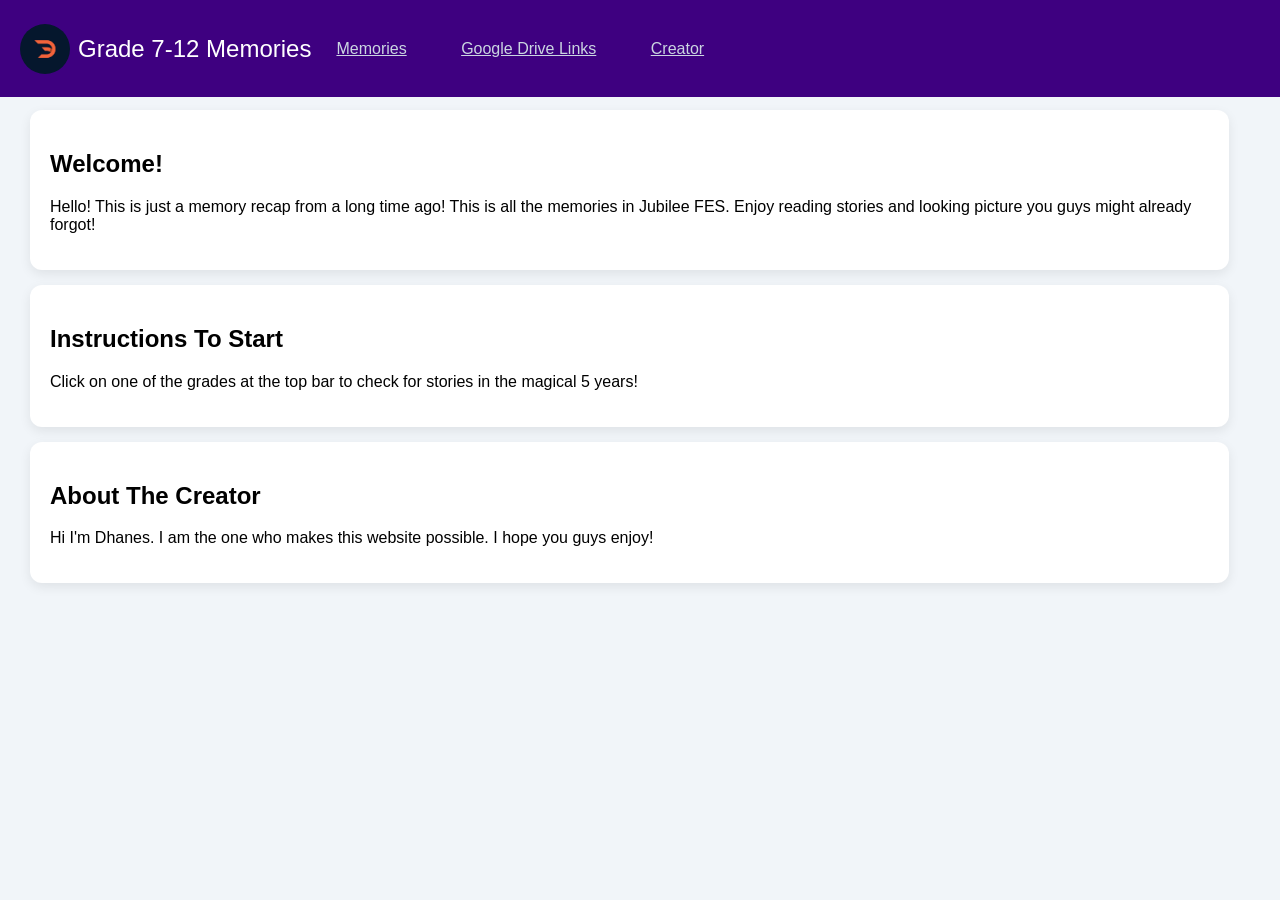
<file: index.html>
<!DOCTYPE html>
<html>
    <link rel="icon" href="image/DhanesIcon.jpg" type="image/svg+xml">
    <head>
        <meta name="viewport" content="width=device-width, initial-scale=1.0">
        <link rel="stylesheet" href="style.css">
        <title>Jubilee FES 7-12 Memories</title>
    </head>
    <body>
        <div class="sidebar">
            <img src="image/DhanesIcon.jpg" alt="School Icon" height="20" width="20" class="circle-img" style="margin-right: 8px; border: 0px;">
            <h2>Grade 7-12 Memories</h2>
            <div class="scroll-area">
                <div class="dropdown">
                    <a href="#" class="drop-trigger">Memories</a>
                    <div class="dropdown-content">
                        <a href="grade7.html" class="pop-up">Grade 7</a>
                        <a href="grade8.html" class="pop-up">Grade 8</a>
                        <a href="grade9.html" class="pop-up">Grade 9</a>
                        <a href="grade10.html" class="pop-up">Grade 10</a>
                        <a href="grade11.html" class="pop-up">Grade 11</a>
                        <a href="grade12.html" class="pop-up">Grade 12</a>
                    </div>
                </div>
                <a href="gdrivedhanes.html" class="pop-up">Google Drive Links</a>
                <a href="creatordhanes.html" class="pop-up">Creator</a>
            </div>
        </div>
        <div class="content">
            <div class="card">
                <h2>Welcome!</h2>
                <p>Hello! This is just a memory recap from a long time ago! This is all the memories in Jubilee FES. Enjoy reading stories and looking picture you guys might already forgot!</p>
            </div>
            <div class="card">
                <h2>Instructions To Start</h2>
                <p>Click on one of the grades at the top bar to check for stories in the magical 5 years!</p>
            </div>
            <div class="card">
                <h2>About The Creator</h2>
                <p>Hi I'm Dhanes. I am the one who makes this website possible. I hope you guys enjoy!</p>
            </div>
        </div>
        <script>
            const scrollArea = document.getElementById('sidebarLinks');

            scrollArea.addEventListener('wheel', (evt) => {
                evt.preventDefault();
                // Adjust the number (e.g., 2) to make it scroll faster or slower
                scrollArea.scrollLeft += evt.deltaY;
            }, { passive: false });
        </script>
    </body>
</html>
</file>
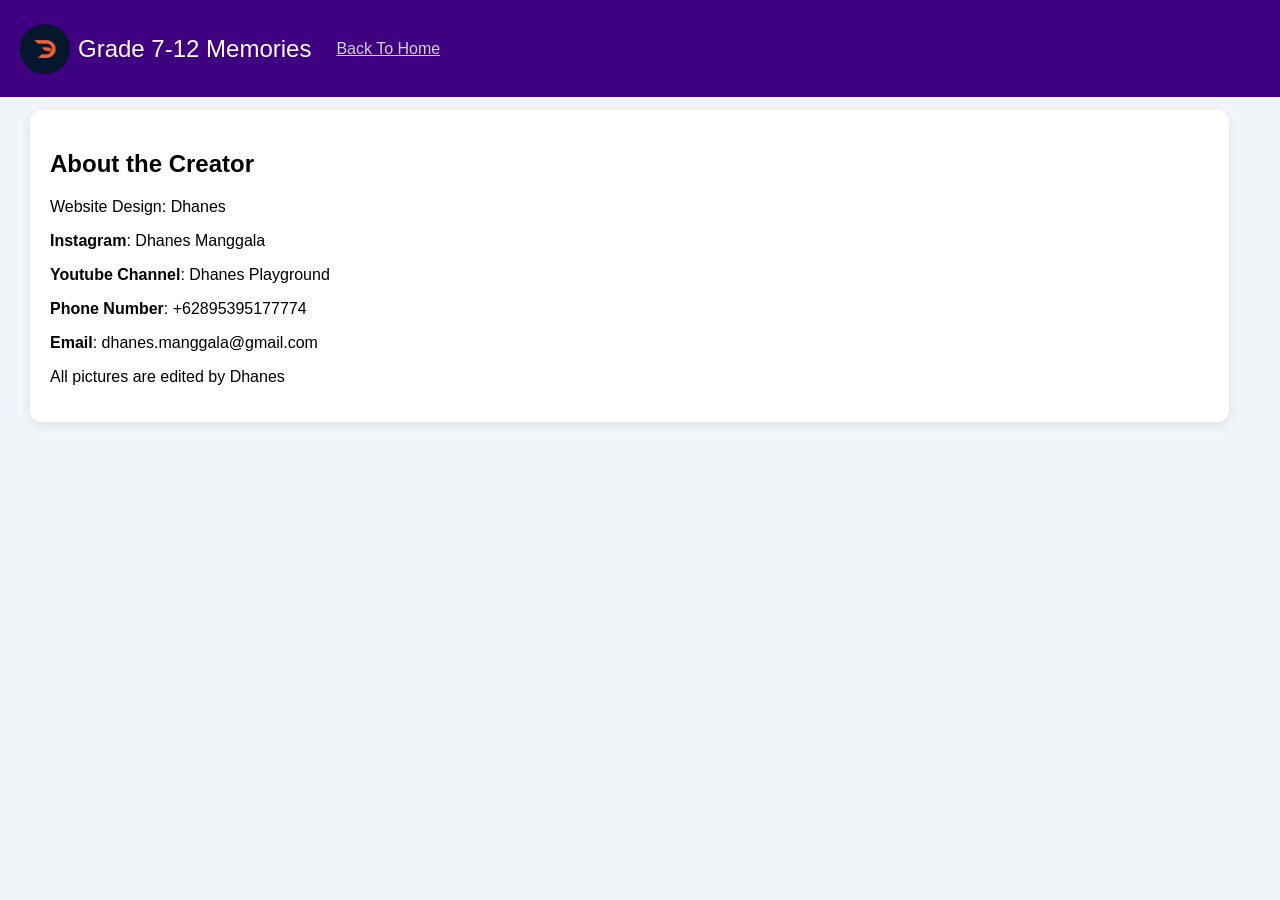
<file: creatordhanes.html>
<!DOCTYPE html>
<html>
    <link rel="icon" href="image/DhanesIcon.jpg" type="image/svg+xml">
    <head>
        <link rel="stylesheet" href="style.css">
        <title>About The Creator</title>
    </head>
    <body>
        <div class="sidebar">
            <img src="image/DhanesIcon.jpg" alt="School Icon" height="20" width="20" class="circle-img" style="margin-right: 8px; border: 0px;">
        	<h2>Grade 7-12 Memories</h2>
            <a href="/">Back To Home</a>
        </div>
        <div class="content">
            <div class="card">
                <h2>About the Creator</h2>
                <p>Website Design: Dhanes</p>
                <p><b>Instagram</b>: Dhanes Manggala</p>
                <p><b>Youtube Channel</b>: Dhanes Playground</p>
                <p><b>Phone Number</b>: +62895395177774</p>
                <p><b>Email</b>: dhanes.manggala@gmail.com</p>
                <p>All pictures are edited by Dhanes<p>
            </div>
        </div>
    </body>
</html>
</file>
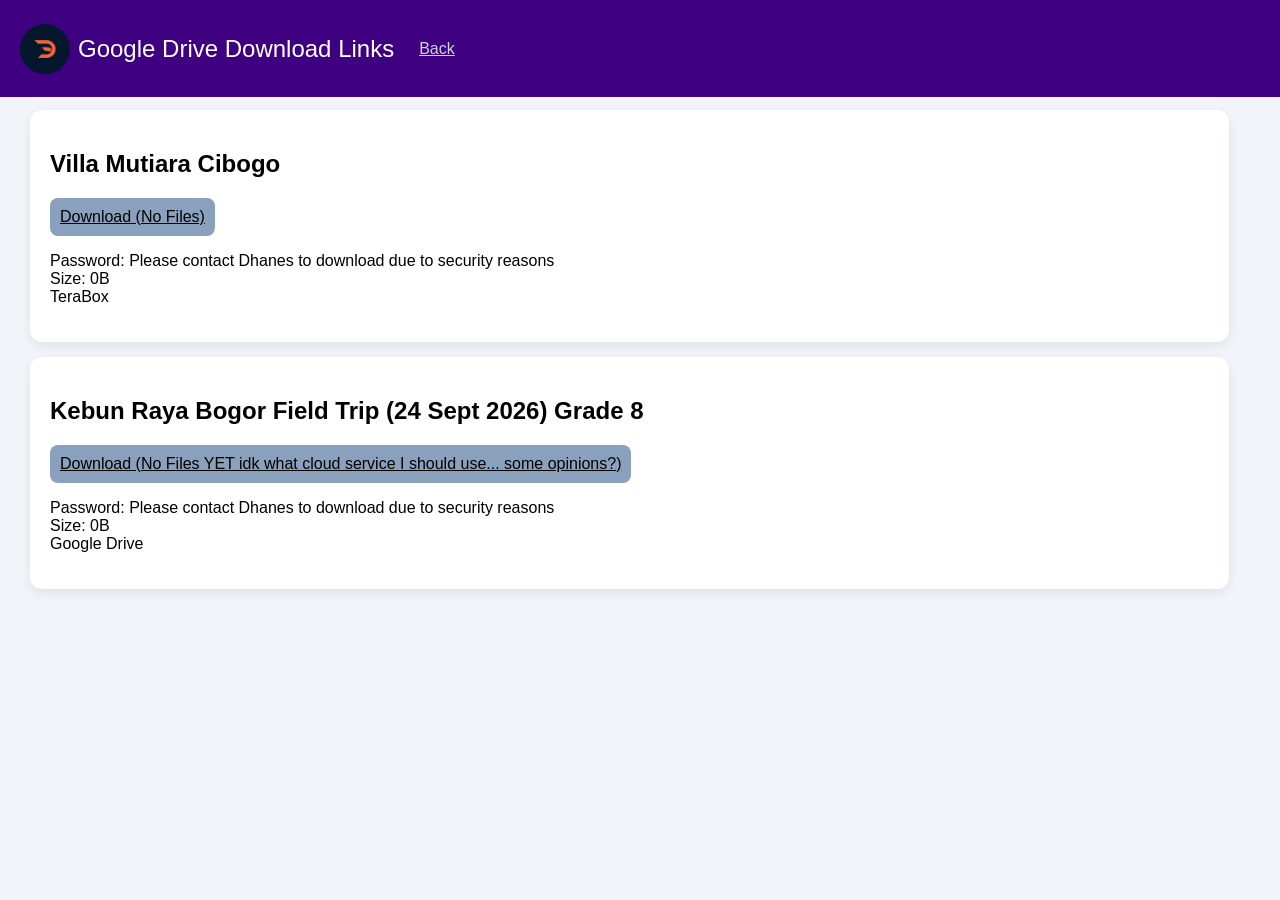
<file: gdrivedhanes.html>
<!DOCTYPE html>
<html>
    <head>
        <link rel="stylesheet" href="style.css">
        <title>Google Drive Links</title>
    </head>
    <body>
        <div class="sidebar">
            <img src="image/DhanesIcon.jpg" alt="School Icon" height="20" width="20" class="circle-img" style="margin-right: 8px; border: 0px;">
            <h2>Google Drive Download Links</h2>
            <a href="/" class="pop-up">Back</a>
        </div>
        <div class="content">
            <div class="card" id="cibogo">
                <h2>Villa Mutiara Cibogo</h2>
                <a href="https://1024terabox.com/s/1kKEAGD6I-FAJulBpMnhWqQ Password:xbuv" target="_blank" rel="noopener noreferrer">Download (No Files)</a>
                <p>Password: Please contact Dhanes to download due to security reasons<br>Size: 0B<br>TeraBox</p>
            </div>
            <div class="card" id="kbr">
                <h2>Kebun Raya Bogor Field Trip (24 Sept 2026) Grade 8</h2>
                <a href="https://drive.google.com/drive/folders/17r3-3EqQ4aLOXKenUHYLo_22Pjq3142N?usp=drive_link" target="_blank" rel="noopener noreferrer">Download (No Files YET idk what cloud service I should use... some opinions?)</a>
                <p>Password: Please contact Dhanes to download due to security reasons<br>Size: 0B<br>Google Drive</p>
            </div>
        </div>
    </body>
</html>
</file>
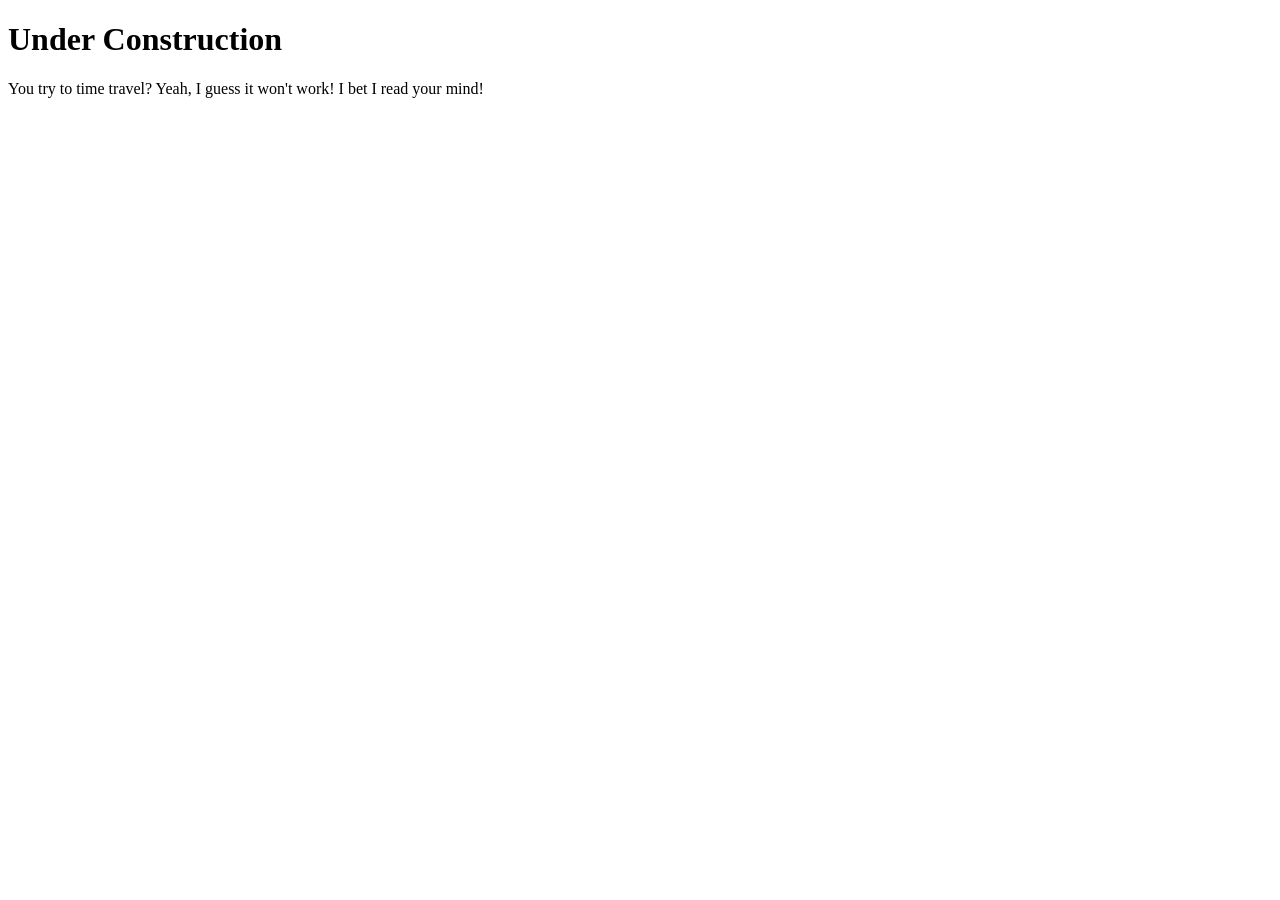
<file: grade10.html>
<!DOCTYPE html>
<html lang="en">
<head>
    <meta charset="UTF-8">
    <meta name="viewport" content="width=device-width, initial-scale=1.0">
    <title>Under Construction</title>
</head>
<body>
    <h1>Under Construction</h1>
    <p>You try to time travel? Yeah, I guess it won't work! I bet I read your mind!</p>
</body>
</html>
</file>
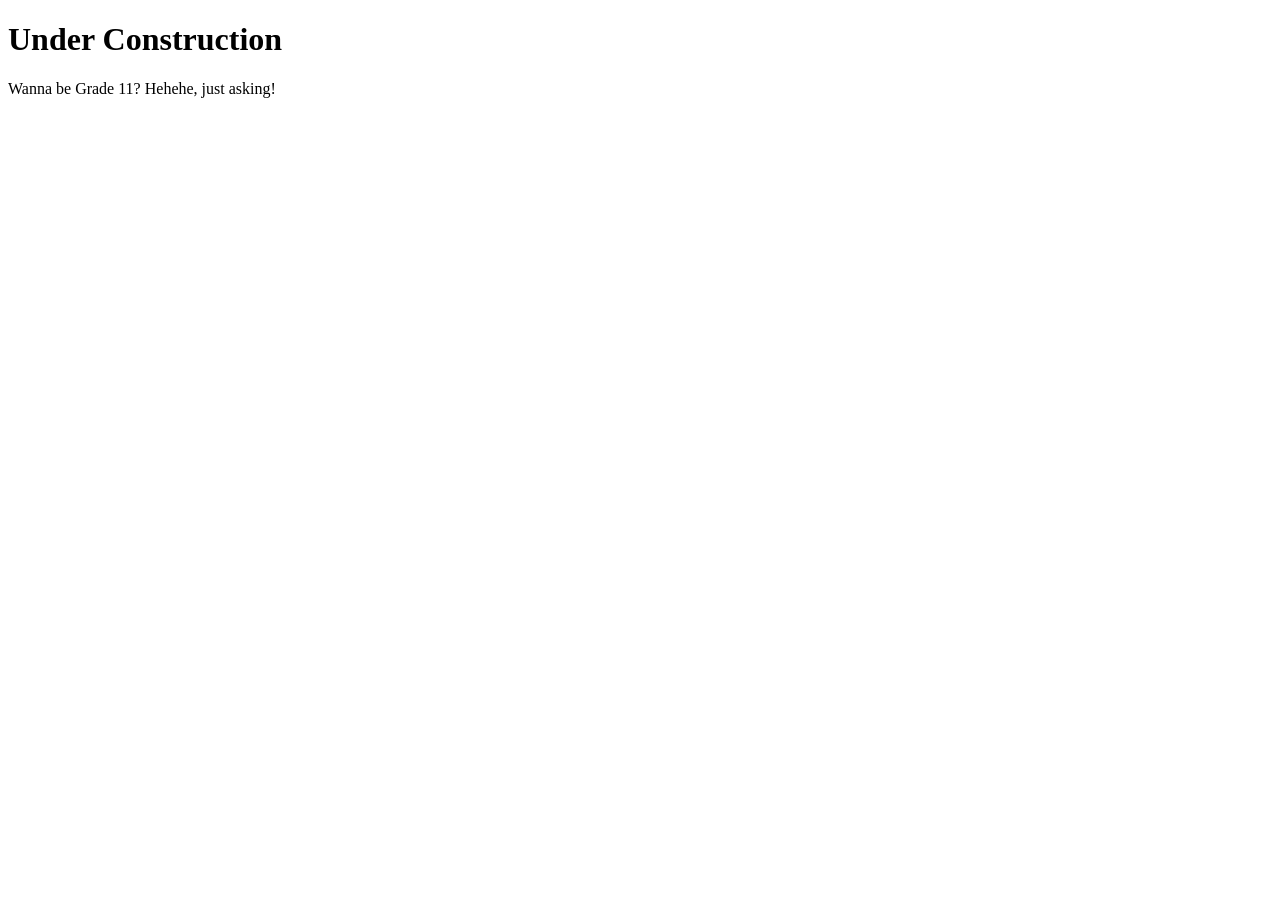
<file: grade11.html>
<!DOCTYPE html>
<html lang="en">
<head>
    <meta charset="UTF-8">
    <meta name="viewport" content="width=device-width, initial-scale=1.0">
    <title>Under Construction</title>
</head>
<body>
    <h1>Under Construction</h1>
    <p>Wanna be Grade 11? Hehehe, just asking!</p>
</body>
</html>
</file>
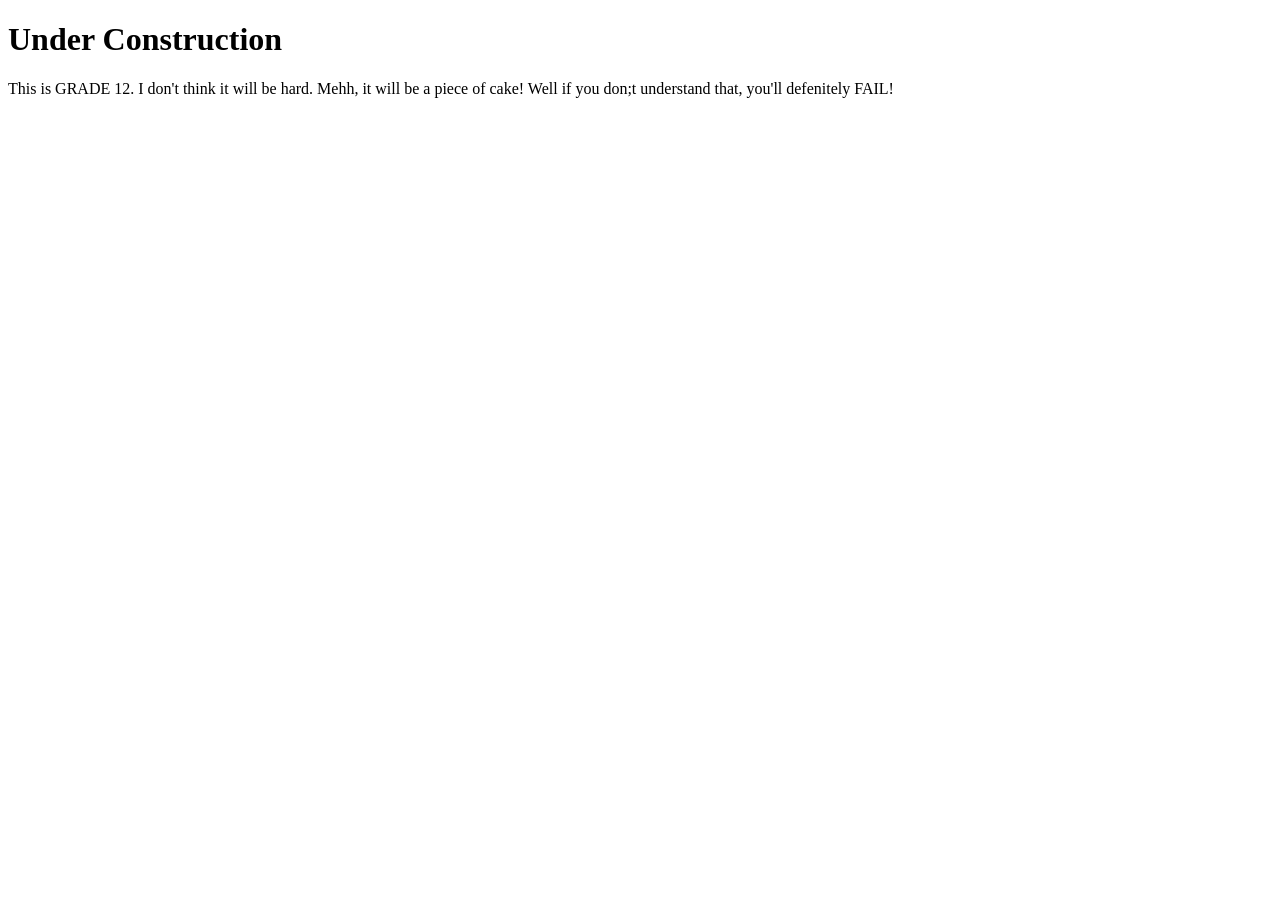
<file: grade12.html>
<!DOCTYPE html>
<html lang="en">
<head>
    <meta charset="UTF-8">
    <meta name="viewport" content="width=device-width, initial-scale=1.0">
    <title>Under Construction</title>
</head>
<body>
    <h1>Under Construction</h1>
    <p>This is GRADE 12. I don't think it will be hard. Mehh, it will be a piece of cake! Well if you don;t understand that, you'll defenitely FAIL!</p>
</body>
</html>
</file>
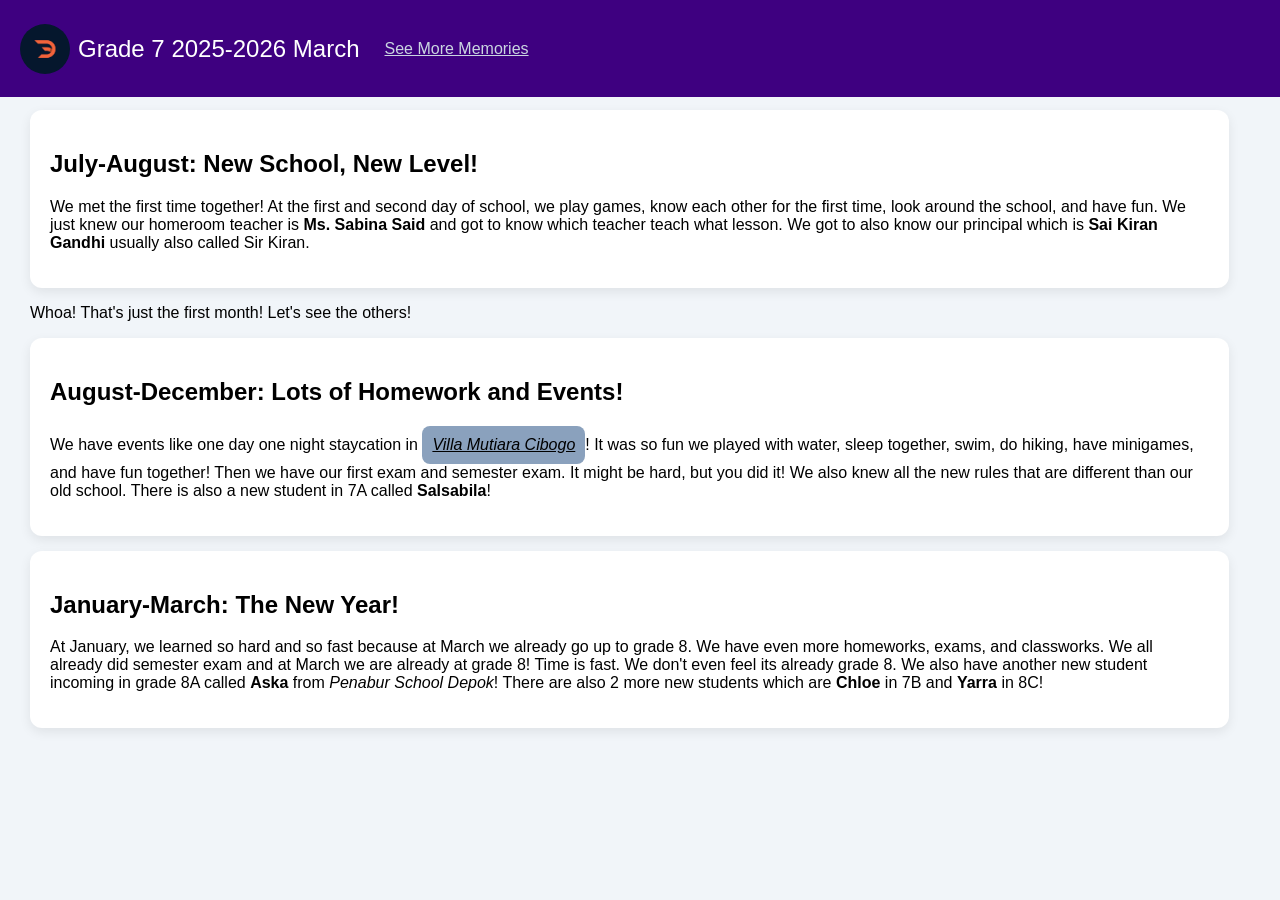
<file: grade7.html>
<!DOCTYPE html>
<html>
    <link rel="icon" href="image/DhanesIcon.jpg" type="image/svg+xml">
    <head>
        <link rel="stylesheet" href="style.css">
        <title>Grade 7 2025-2026 March</title>
    </head>
    <body>
        <div class="sidebar">
            <img src="image/DhanesIcon.jpg" alt="School Icon" height="20" width="20" class="circle-img" style="margin-right: 8px; border: 0px;">
            <h2>Grade 7 2025-2026 March</h2>
            <a href="/" class="pop-up">See More Memories</a>
        </div>
        <div class="content">
            <div class="card">
                <h2>July-August: New School, New Level!</h2>
                <p>We met the first time together! At the first and second day of school, we play games, know each other for the first time, look around the school, and have fun. We just knew our homeroom teacher is <b>Ms. Sabina Said</b> and got to know which teacher teach what lesson. We got to also know our principal which is <b>Sai Kiran Gandhi</b> usually also called Sir Kiran.</p>
            </div>
            
            <p>Whoa! That's just the first month! Let's see the others!</p>
            
            <div class="card">
                <h2>August-December: Lots of Homework and Events!</h2>
                <p>We have events like one day one night staycation in <i><a href="gdrivedhanes.html#cibogo">Villa Mutiara Cibogo</a></i>! It was so fun we played with water, sleep together, swim, do hiking, have minigames, and have fun together! Then we have our first exam and semester exam. It might be hard, but you did it! We also knew all the new rules that are different than our old school. There is also a new student in 7A called <b>Salsabila</b>!</p>
            </div>
            
            <div class="card">
                <h2>January-March: The New Year!</h2>
                <p>At January, we learned so hard and so fast because at March we already go up to grade 8. We have even more homeworks, exams, and classworks. We all already did semester exam and at March we are already at grade 8! Time is fast. We don't even feel its already grade 8. We also have another new student incoming in grade 8A called <b>Aska</b> from <i>Penabur School Depok</i>! There are also 2 more new students which are <b>Chloe</b> in 7B and <b>Yarra</b> in 8C!</p>
                <p></p>
            </div>
            
        </div>
    </body>
</html>
</file>
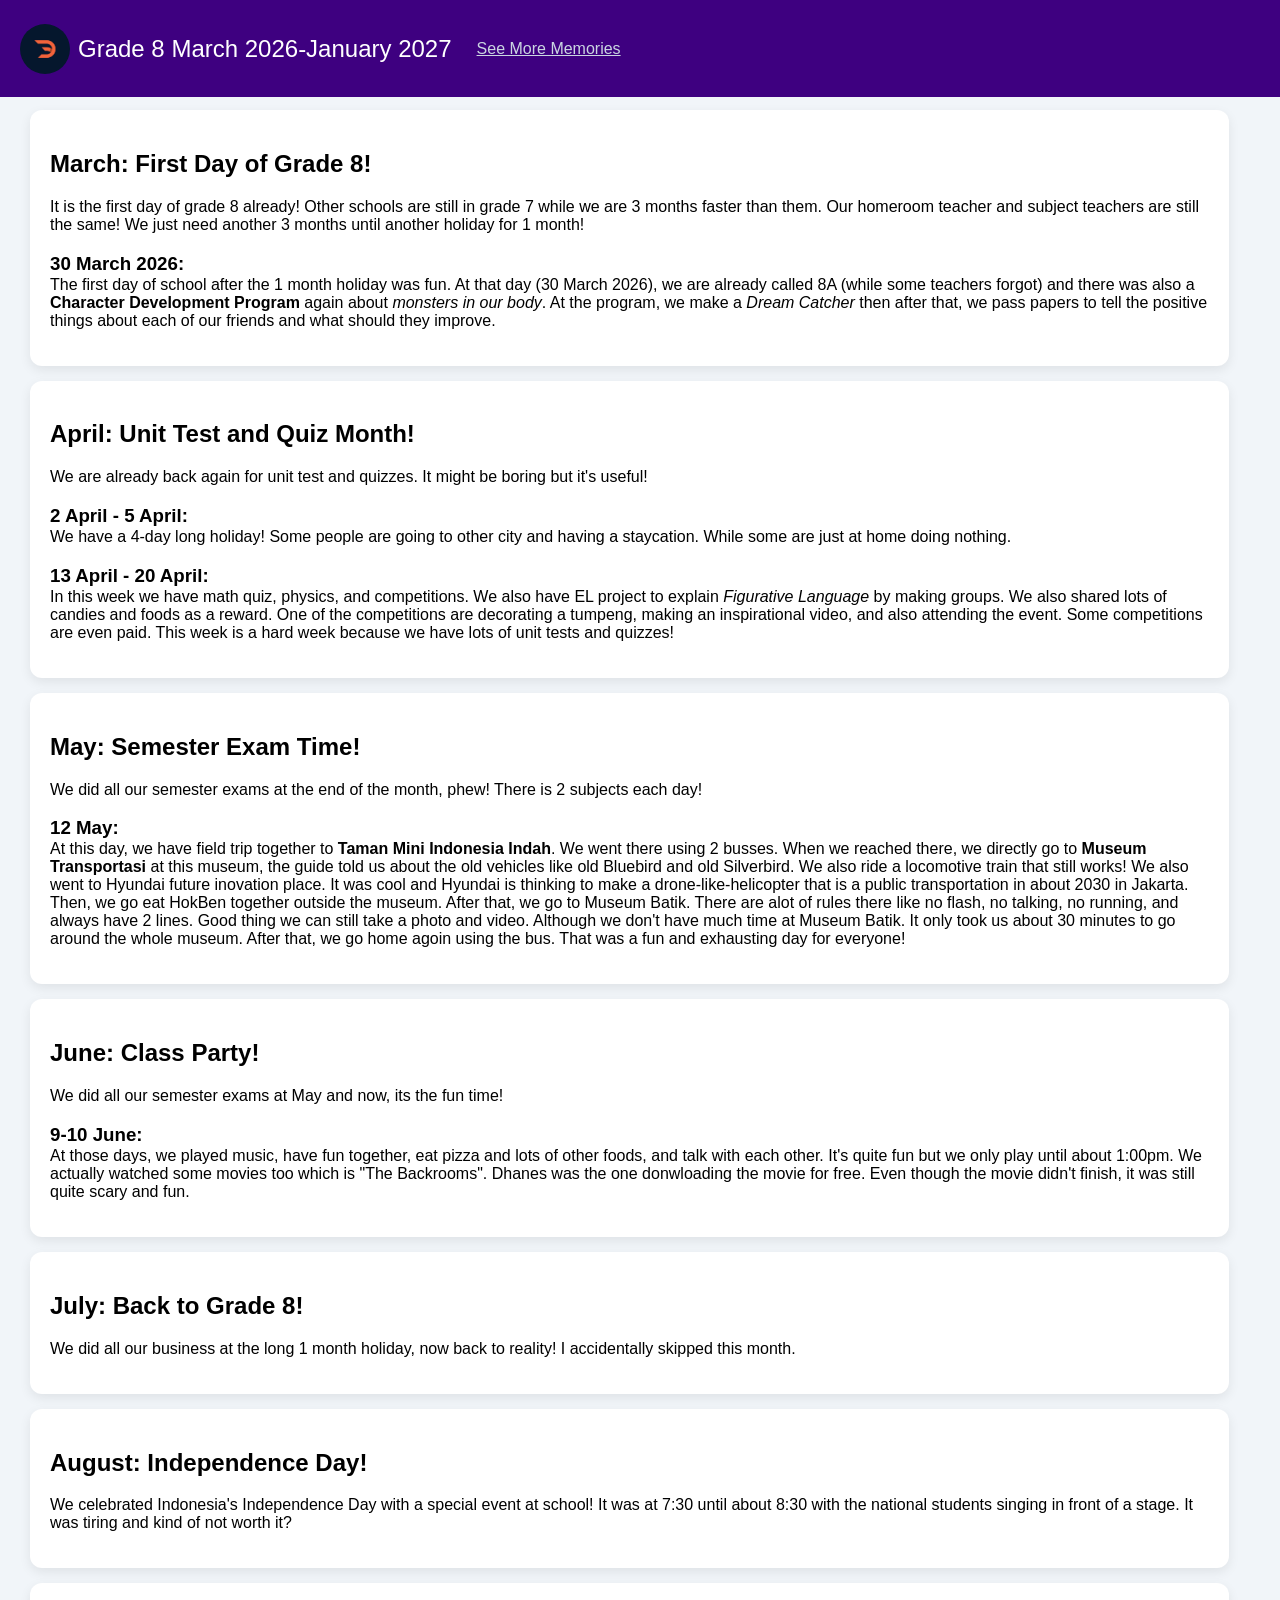
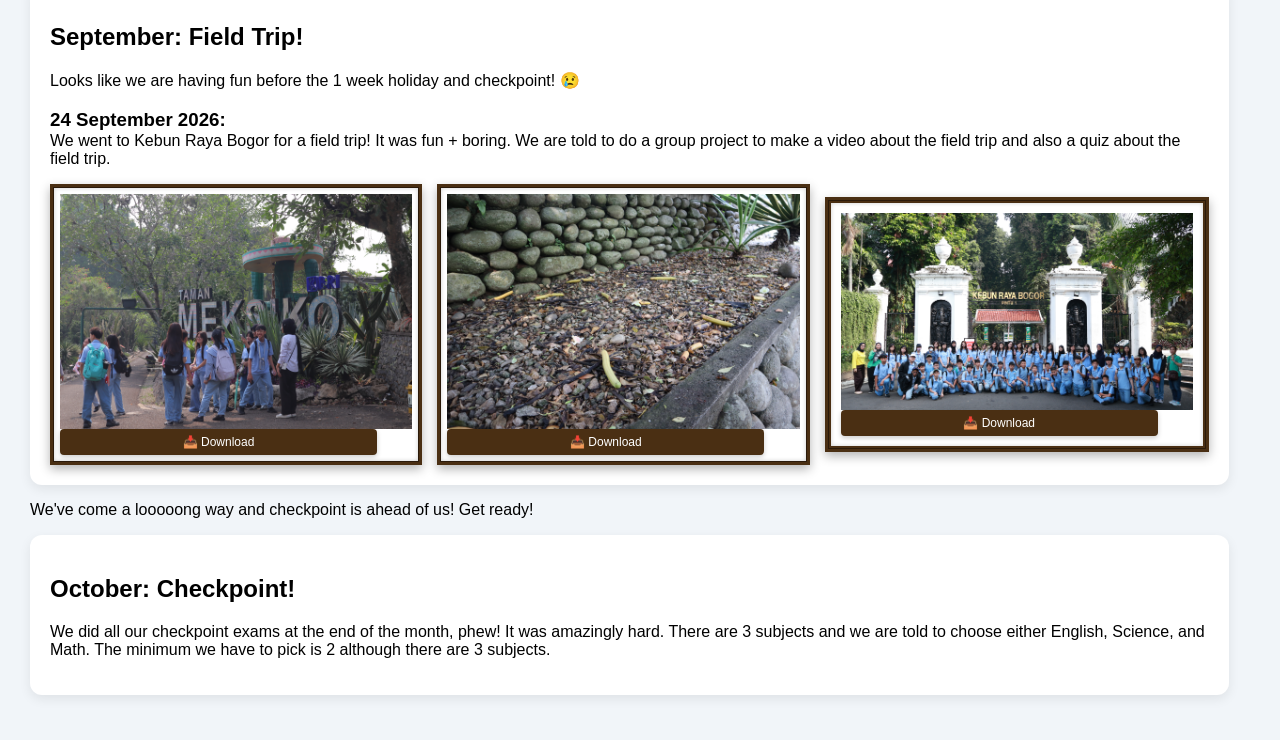
<file: grade8.html>
<!DOCTYPE html>
<html>
<link rel="icon" href="image/DhanesIcon.jpg" type="image/svg+xml">

<head>
    <link rel="stylesheet" href="style.css">
    <title>Grade 8 March 2026-January 2027</title>
</head>

<body>
    <div class="sidebar">
        <img src="image/DhanesIcon.jpg" alt="School Icon" height="20" width="20" class="circle-img"
            style="margin-right: 8px; border: 0px;">
        <h2>Grade 8 March 2026-January 2027</h2>
        <a href="/" class="pop-up">See More Memories</a>
    </div>
    <div class="content">
        <div class="card">
            <h2>March: First Day of Grade 8!</h2>
            <p>It is the first day of grade 8 already! Other schools are still in grade 7 while we are 3 months faster
                than them. Our homeroom teacher and subject teachers are still the same! We just need another 3 months
                until another holiday for 1 month!</p>
            <h3 style="margin-bottom: -15px">30 March 2026:</h3>
            <p>The first day of school after the 1 month holiday was fun. At that day (30 March 2026), we are already
                called 8A (while some teachers forgot) and there was also a <b>Character Development Program</b> again
                about <i>monsters in our body</i>. At the program, we make a <i>Dream Catcher</i> then after that, we
                pass papers to tell the positive things about each of our friends and what should they improve.</p>
        </div>
        <div class="card">
            <h2>April: Unit Test and Quiz Month!</h2>
            <p>We are already back again for unit test and quizzes. It might be boring but it's useful!</p>
            <h3 style="margin-bottom: -15px">2 April - 5 April: </h3>
            <p>We have a 4-day long holiday! Some people are going to other city and having a staycation. While some are
                just at home doing nothing.</p>
            <h3 style="margin-bottom: -15px">13 April - 20 April: </h3>
            <p>In this week we have math quiz, physics, and competitions. We also have EL project to explain
                <i>Figurative Language</i> by making groups. We also shared lots of candies and foods as a reward. One
                of the competitions are decorating a tumpeng, making an inspirational video, and also attending the
                event. Some competitions are even paid. This week is a hard week because we have lots of unit tests and
                quizzes!</p>
        </div>
        <div class="card">
            <h2>May: Semester Exam Time!</h2>
            <p>We did all our semester exams at the end of the month, phew! There is 2 subjects each day!</p>
            <h3 style="margin-bottom: -15px">12 May: </h3>
            <p>At this day, we have field trip together to <b>Taman Mini Indonesia Indah</b>. We went there using 2
                busses. When we reached there, we directly go to <b>Museum Transportasi</b> at this museum, the guide
                told us about the old vehicles like old Bluebird and old Silverbird. We also ride a locomotive train
                that still works! We also went to Hyundai future inovation place. It was cool and Hyundai is thinking to
                make a drone-like-helicopter that is a public transportation in about 2030 in Jakarta. Then, we go eat
                HokBen together outside the museum. After that, we go to Museum Batik. There are alot of rules there
                like no flash, no talking, no running, and always have 2 lines. Good thing we can still take a photo and
                video. Although we don't have much time at Museum Batik. It only took us about 30 minutes to go around
                the whole museum. After that, we go home agoin using the bus. That was a fun and exhausting day for
                everyone!</p>
        </div>
        <div class="card">
            <h2>June: Class Party!</h2>
            <p>We did all our semester exams at May and now, its the fun time!</p>
            <h3 style="margin-bottom: -15px">9-10 June: </h3>
            <p>At those days, we played music, have fun together, eat pizza and lots of other foods, and talk with each
                other. It's quite fun but we only play until about 1:00pm. We actually watched some movies too which is
                "The Backrooms". Dhanes was the one donwloading the movie for free. Even though the movie didn't finish,
                it was still quite scary and fun.</p>
        </div>
        <div class="card">
            <h2>July: Back to Grade 8!</h2>
            <p>We did all our business at the long 1 month holiday, now back to reality! I accidentally skipped this month.</p>
        </div>
        <div class="card">
            <h2>August: Independence Day!</h2>
            <p>We celebrated Indonesia's Independence Day with a special event at school! It was at 7:30 until about 8:30 with the national students singing in front of a stage. It was tiring and kind of not worth it?</p>
        </div>
        <div class="card">
            <h2>September: Field Trip!</h2>
            <p>Looks like we are having fun before the 1 week holiday and checkpoint! 😢</p>
            <h3 style="margin-bottom: -15px">24 September 2026:</h3>
            <p>We went to Kebun Raya Bogor for a field trip! It was fun + boring. We are told to do a group project to make a video about the field trip and also a quiz about the field trip.</p>
            <div class="photo-gallery-row">
                <div class="wooden-photo-frame">
                    <img src="image/IMG_2227.JPG" alt="Framed Kebun Raya Bogor Field Trip Photo" class="framed-photo"  onclick="this.classList.toggle('is-enlarged')">
                    <button class="download-btn" onclick="triggerDownload('image/IMG_2227.JPG')">📥 Download</button>
                </div>
                <div class="wooden-photo-frame">
                    <img src="image/IMG_2245.JPG" alt="Framed Kebun Raya Bogor Field Trip Photo" class="framed-photo" onclick="this.classList.toggle('is-enlarged')">
                    <button class="download-btn" onclick="triggerDownload('image/IMG_2245.JPG')">📥 Download</button>
                </div>
                <div class="wooden-photo-frame frame-large">
                    <img src="image/IMG_4793.JPG" alt="Framed Kebun Raya Bogor Field Trip Class Photo" class="framed-photo" onclick="this.classList.toggle('is-enlarged')">
                    <button class="download-btn" onclick="triggerDownload('image/IMG_4793.JPG')">📥 Download</button>
                </div>
            </div>
        </div>
        <p>We've come a looooong way and checkpoint is ahead of us! Get ready!</p>
        <div class="card">
            <h2>October: Checkpoint!</h2>
            <p>We did all our checkpoint exams at the end of the month, phew! It was amazingly hard. There are 3 subjects and we are told to choose either English, Science, and Math. The minimum we have to pick is 2 although there are 3 subjects.</p>
    </div>
</body>

</html>
</file>
<file: style.css>
body{
    margin:0;
    font-family: 'Segoe UI', sans-serif;
    background:#f1f5f9;
}

.sidebar {
    width: 100%;           /* Full width instead of 200px */
    height: 77px;          /* Height adjusts to content */
    position: fixed;
    top: 0;                /* Stick to the top */
    left: 0;
    background: #3e0080;
    color: white;
    padding: 10px 20px;    /* Reduced vertical padding */
    display: flex;         /* Use flex to align items horizontally */
    align-items: center;   /* Center items vertically */
    z-index: 1000;         /* Keep it above content */
    transition: transform 0.3s ease-in-out, background-color 0.3s ease-in-out, height 0.3s ease;
}

.sidebar img{
    transition: transform 0.3s ease-in-out, background-color 0.3s ease-in-out, height 0.3s ease;
}

.sidebar h2{
    font-weight:500;
    flex-shrink: 0;
    white-space: nowrap;
    transition: font-size 0.3s ease-in-out;
}

.sidebar a {
  	display: inline-block; 
 	margin: 0 15px;
    padding:10px;
    color:#cbd5e1;
    border-radius:8px;
    flex-shrink: 0;
    white-space: nowrap;
    transition: transform 0.3s ease-in-out, background-color 0.3s ease-in-out, padding 0.3s ease, margin 0.3s ease;
}

.sidebar a:hover{
    background:#334155;
    color:white;
    transform:scale(1.05)
}

.sidebar:hover{
    background:#173054;
    color:white;
}

.content {
  	margin-left: 0;        /* Remove the 220px margin */
  	margin-top: 80px;      /* Add space for the top bar (adjust based on bar height) */
  	padding: 30px;
    transition: margin-top 0.3s ease;
}

.card{
    background:white;
    padding:20px;
    border-radius:12px;
    box-shadow:0 4px 12px rgba(0,0,0,0.08);
    margin-bottom:15px;
    font-size: 1em;
    width: 95%;
    transition: transform 0.3s ease-in-out, background-color 0.3s ease-in-out, font-size 0.3s ease-in-out, padding 0.3s ease, margin-bottom 0.3s ease; /* Smooth transition for transform and color */
}

.card:hover{
    background:#ededed;
    color:black;
    box-shadow:0 2px 6px rgba(0,0,0,0.08);
    transform: scale(0.99);
}

button{
    padding:8px 14px;
    background:#3b82f6;
    color:white;
    border:none;
    border-radius:8px;
    cursor:pointer;
}

button:hover{
    background:#2563eb;
}

input, textarea{
    width:100%;
    padding:8px;
    margin:8px 0;
    border:1px solid #cbd5e1;
    border-radius:12px;
}

.pop-button {
    padding: 0.5em 0.5em; /* Add some padding for size */
    background-color: #007bff; /* Initial background color */
    color: white; /* Text color */
    border: none; /* Remove default border */
    border-radius: 6px; /* Rounded corners */
    cursor: pointer; /* Change cursor to a pointer hand */
    transition: transform 0.3s ease-in-out, background-color 0.3s ease-in-out; /* Smooth transition for transform and color */
}

.pop-button:hover {
    transform: scale(1.1); /* Increases the button size by 10% on hover */
    background-color: #0056b3; /* Change color on hover for better feedback */
}

.pop-up {
    padding: 0.5em 0.5em; /* Add some padding for size */
    color: white; /* Text color */
    border: none; /* Remove default border */
    border-radius: 6px; /* Rounded corners */
    cursor: pointer; /* Change cursor to a pointer hand */
    transition: transform 0.3s ease-in-out, background-color 0.3s ease-in-out; /* Smooth transition for transform and color */
	width: auto;
}

.pop-up:hover {
  transform: scale(1.1); /* Increases the button size by 10% on hover */
  background-color: #0056b3; /* Change color on hover for better feedback */
}

/* Ensure the dropdown container stays in line with other links */
.dropdown {
    display: inline-block;
    position: relative; /* Crucial for positioning the sub-menu */
   	transition: transform 0.3s ease-in-out, background-color 0.3s ease-in-out;
}

/* Hide the dropdown menu by default */
.dropdown-content {
    position: absolute;
    background-color: #3e0080; /* Match your sidebar color */
    box-shadow: 0px 8px 16px rgba(0,0,0,0.2);
    z-index: 9999;
    border-radius: 8px;
    top: 100%; /* Sits right below the trigger */
    left: 0;
    max-height: 0px;
 	opacity: 0; /* Start invisible */
	transition: max-height 0.8s ease, opacity 0.3s ease; /* Animate both */
    overflow: hidden;
    top: 100%;
    width: 110px; /* Let it size to its content */
}

/* Style the links inside the dropdown */
.dropdown-content a {
    color: #cbd5e1;
    padding: 12px 16px;
    text-decoration: none;
    margin: 0; /* Reset margins for vertical list */
    transition: transform 0.3s ease-in-out, background-color 0.3s ease-in-out;
    display: block;
}

/* Change link color on hover inside dropdown */
.dropdown-content a:hover {
    background-color: #334155;
    color: white;
}

/* THE MAGIC: Show the menu when hovering over the parent .dropdown */
.dropdown:hover .dropdown-content {
    max-height: 500px;
    opacity: 1;
}

.circle-img {
  width: 50px;           /* Set width */
  height: 50px;          /* Set height (same as width for perfect circle) */
  border-radius: 50%;     /* Makes the image circular */
  object-fit: cover;      /* Ensures image fills the circle without distortion */
  border: 3px solid #333; /* Optional border */
}

.card a {
    display: inline-block; 
    margin: 0 0px;
    padding:10px;
    color:#000000;
    background:#8aa1bd;
    border-radius:8px;
    transition: transform 0.3s ease-in-out, background-color 0.3s ease-in-out, padding 0.3s ease, margin 0.3s ease;
}

.card a:hover{
    background:#334155;
    color:white;
    transform:scale(1.05)
}


@media screen and (max-width: 725px) {
    .sidebar {
        width: 100%; /* Spans the full width of the phone */
        height: 40px;
        float: none;
        text-align: center;
    }
    
    .sidebar:hover{
        background:#173054;
        color:white;
    }
    
    .scroll-area{
        display: flex;
        align-items: center;
        overflow-x: auto;
        overflow-y: visible; /* Try to allow vertical, though browsers often clip this */
        white-space: nowrap;
        position: relative; /* Base for dropdowns */
		padding-bottom: 250px; /* Adjust this number to match the height of your dropdown */
        margin-bottom: -250px; /* Pulls the page content back up so there is no huge gap */
        scrollbar-width: none;  /* Hide scrollbar Firefox */
    }
    
    .sidebar::-webkit-scrollbar {
   	 	display: none;
	}
    
    .sidebar h2 {
        font-size: 0.8em;
    }
    
    .sidebar a {
        transform: scale(0.8);
        padding: 5px;
        margin: 0 0px;
	}
    
    .sidebar a:hover{
        transform:scale(0.9);
	}
    
    .sidebar img{
        transform: scale(0.7);
    }
    
    .card{
        background:white;
        padding:13px;
        border-radius:12px;
        box-shadow:0 4px 12px rgba(0,0,0,0.08);
        margin-bottom:15px;
        font-size: 0.8em;
        padding: 10px;
        margin-bottom: 8px;
        /*transition: transform 0.3s ease-in-out, background-color 0.3s ease-in-out; /* Smooth transition for transform and color */
	}
    
    .card:hover{
        background:#ededed;
        color:black;
        box-shadow:0 2px 6px rgba(0,0,0,0.08);
        transform: scale(0.99);
    }
    
    .content {
        margin-left: 0;        /* Remove the 220px margin */
        margin-top: 50px;      /* Add space for the top bar (adjust based on bar height) */
        padding: 30px;
    }
}

/* Container to align the frames horizontally and keep them neat */
/* Container to line up all your frames neatly in a row */
.photo-gallery-row {
  display: flex;
  gap: 15px;
  align-items: center;
  justify-content: center;
  width: 100%;
}

/* Your exact custom wooden frame base styles */
.gallery-item {
  display: flex;
  flex-direction: column;
  align-items: center;      /* Centers the button horizontally */
  justify-content: center;  /* Ensures strict centering align alignment */
  gap: 12px;                /* Keeps a neat space directly below the frame */
  max-width: 20%;
  width: 100%;
}

.gallery-item.frame-large {
  max-width: 35%;
}

.wooden-photo-frame {
  display: inline-block;
  line-height: 0;
  max-width: 100%; /* All frames start small at 20% size */
  width: 100%;       

  background-color: #fff; 
  padding: 6px;           
  
  border: 4px solid #4a2f13; 
  outline: 1px solid #2b1a0a;
  outline-offset: -4px; 
  
  box-shadow: 
    0 4px 10px rgba(0, 0, 0, 0.3), 
    inset 0 0 4px rgba(0, 0, 0, 0.2);

  /* ─── ADD THIS LINE: Makes the expansion look silky smooth ─── */
  transition: transform 0.4s ease-in-out, box-shadow 0.4s ease;
  cursor: pointer;
}

.wooden-photo-frame img {
  width: 100%;       
  height: auto;
  box-shadow: inset 0 0 3px rgba(0, 0, 0, 0.15);
}


/* ─── THE AUTOMATIC CLICK-TO-ENLARGE FEATURE ─── */
/* This automatically applies to EVERY wooden frame when it gets clicked! */
.wooden-photo-frame:active {
  /* Scales the clicked frame up smoothly by 2.5x its size */
  transform: scale(1.75); 
  
  /* Pushes the frame above neighboring items while it is enlarged */
  position: relative;
  z-index: 99; 
  
  /* Makes the shadow deeper while magnified to simulate pulling it closer to your eyes */
  box-shadow: 0 20px 40px rgba(0, 0, 0, 0.5); 
}

/* ─── THE OVERRIDE RULE ─── */
/* This specifically catches the frame with both classes and bumps up its size */
.wooden-photo-frame.frame-large {
  max-width: 35%; 
  border-width: 6px; 
  padding: 10px;
}
.download-btn {
  background-color: #4a2f13; /* Matches your wooden frame theme */
  color: white;
  border: none;
  padding: 6px 12px;
  font-size: 12px;
  font-family: sans-serif;
  border-radius: 4px;
  cursor: pointer;
  box-shadow: 0 2px 5px rgba(0,0,0,0.2);
  transition: background-color 0.2s ease;
  width: 90%; /* Keeps button nicely proportioned under the frame */
}

.download-btn:hover {
  background-color: #2b1a0a; /* Darkens slightly when hovered */
}
</file>
